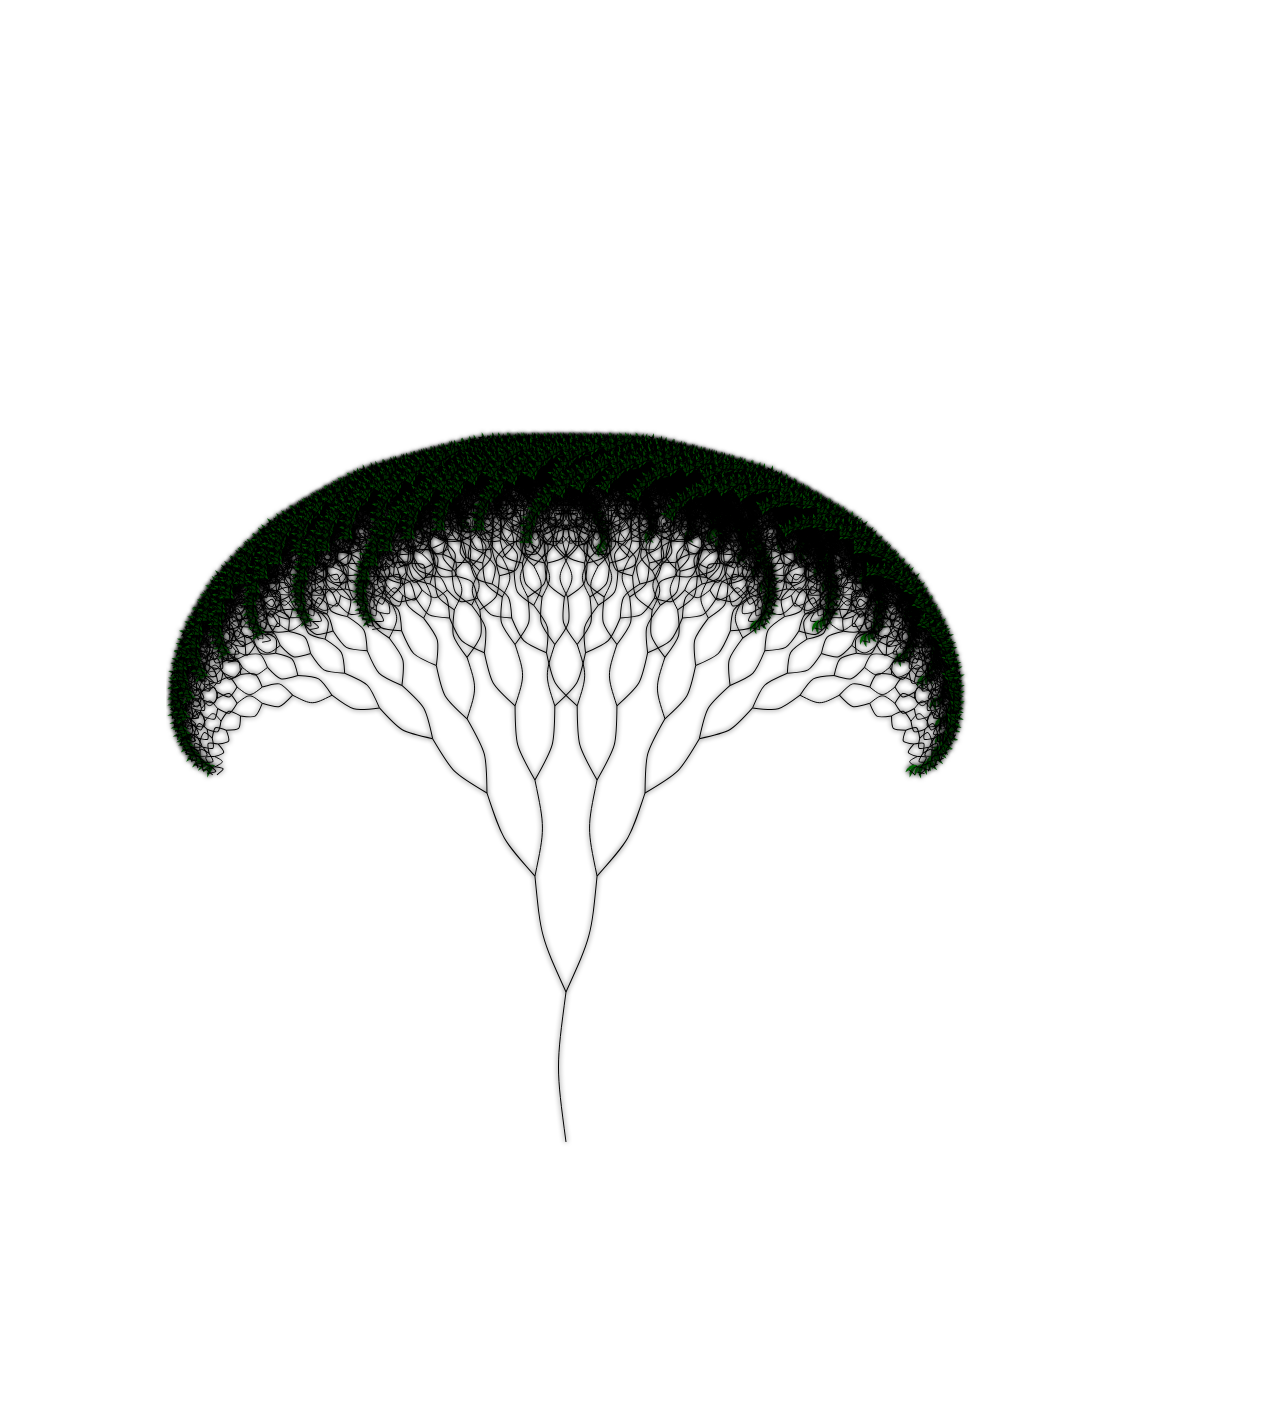
<file: fractal-tree/index.html>
<html>
    <head>
        <style>
            #myCanvas {
                position: relative;
                left: 60%;
                top: 50%;
                transform: translate(-50%, -10%);
            }
        </style>
    </head>

    <body>
        <canvas id='myCanvas' width=1200 height=1080></canvas>


        <script src='script.js'></script>
    </body>
</html>
</file>
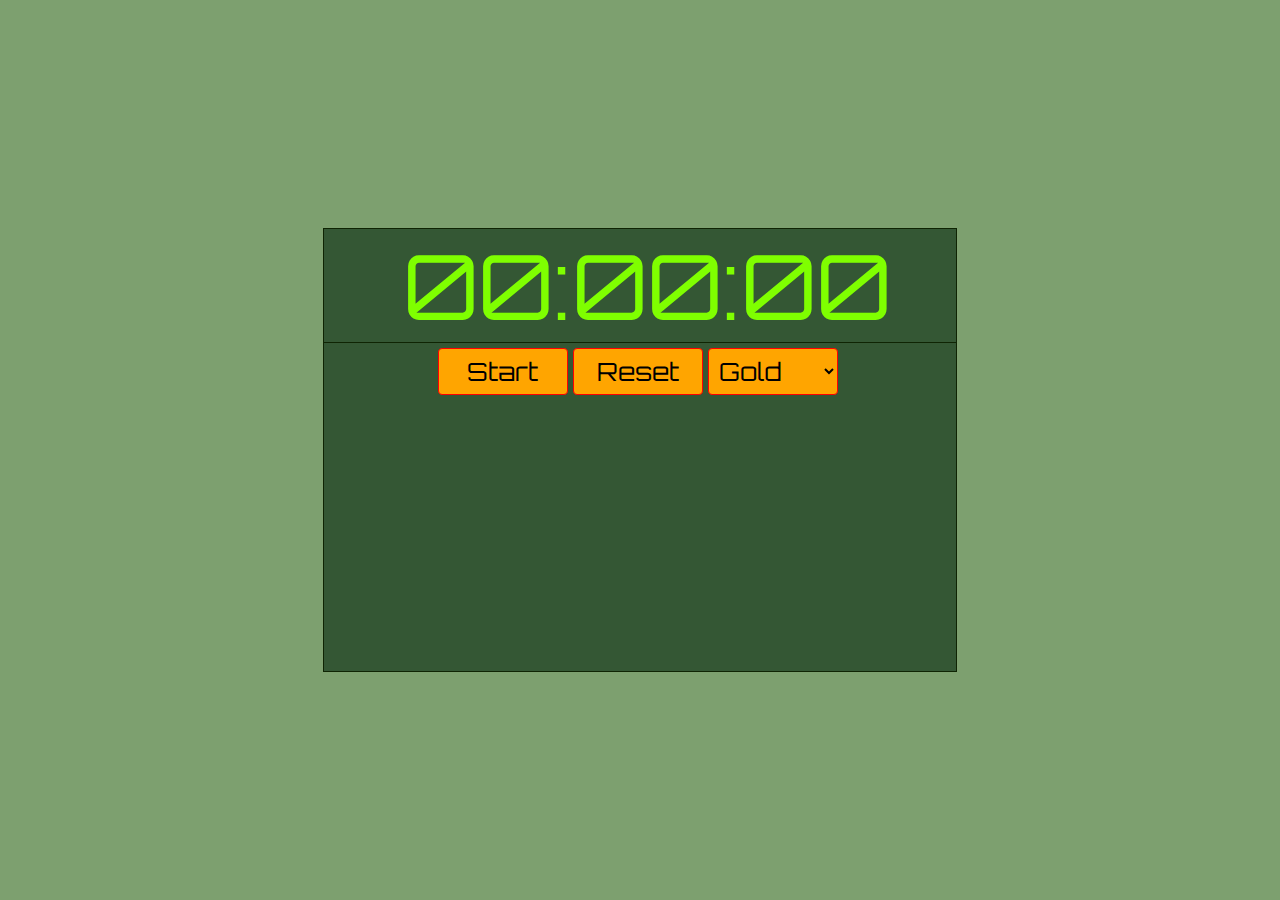
<file: JavaScript Bootcamp/index.html>
<!--src = source html - markup language; javascript - cripting language-->

 <html>
    <head> 
        <title>Lesson 6</title>
         <script src="lesson_6.js"></script> 
         <link href='https://fonts.googleapis.com/css?family=Orbitron' rel='stylesheet' type='text/css'>
         <style> 

             body, html {
                 background-color: rgb(125, 160, 111);
             }

             #content-wrapper {  
                 background-color: #345734;
                 width: 50%;
                 height: 50%;
                 position: relative;
                 left: 50%;
                 top: 50%;
                 transform: translate(-50%, -50%); 
                 border: 1px solid #0f2403;
             }

             #time-container {
                 font-size: 90px;
                 color: chartreuse;
                 border-bottom: 1px solid #0f2403;
                 font-family: 'Orbitron', sans-serif;
             }
             #time {
                margin: 0 auto;
                width: 75%;
             }

             .button-container {
                display: flex; /*to get logic in future for buttons*/
                justify-content: center; /*woulnt work without display flex */
             }
             .buttons {
                 background-color:orange;
                padding: 6px;
                width: 130px;
                font-size: 25px;
                margin-top: 5px;
                margin-right: 5px;
                font-family: 'Orbitron', sans-serif;
                outline: none;
                border: 1px solid red; 
                border-radius: 4px;
                

             }

             .buttons:hover {
                 background-color: sandybrown;
             }

             .buttons:active {
                 background-color: rgb(95, 43, 19);
             }

             #select-box:active {
                background-color: cadetblue;
             }

         </style>
    </head>

    <body>
        <div id='content-wrapper'>  <!--block element-->
            <div id='time-container'> 
                 <div id='time'>00:00:00</div>
            </div>

            <div class='button-container'> <!--class is for many objects, but id only for one object-->
                <button id='start-stop-button' class='buttons' onclick="startStop()">Start</button>
                <button id='reset-button' class='buttons' onclick="resetTimer()">Reset</button>
                <select id='select-box' class='buttons' onchange='changeColor()'> 
                    <option value='#d9ad2b'>Gold</option>
                    <option value='#00ff00'>Green</option>
                    <option value='#ff0000'>Red</option>
                    <option value='#ffffff'>White</option>
                    <option value='#000000'>Black</option>
                    <option value='random'>Random</option>
                </select>
            </div>
        </div>
    </body>
</html>
</file>
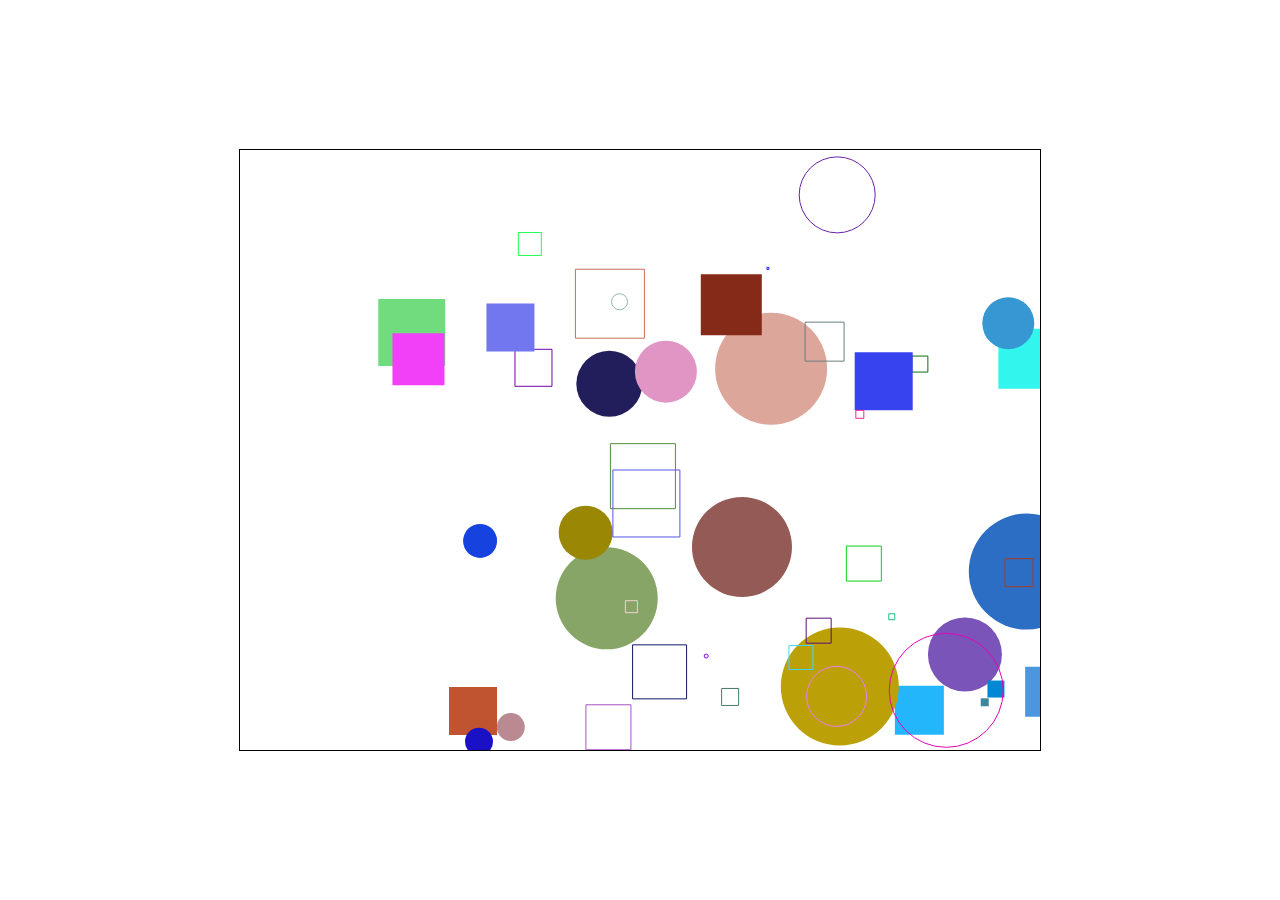
<file: oop_teacher/index.html>
<html>
    <head>
        <link href='oop.css' rel='stylesheet'/>
    </head>

    <body>
        <canvas id='myCanvas' width=800 height=600 style='border: 1px solid black;'></canvas>
        <script src='drawing.js'></script>
    </body>


</html>
</file>
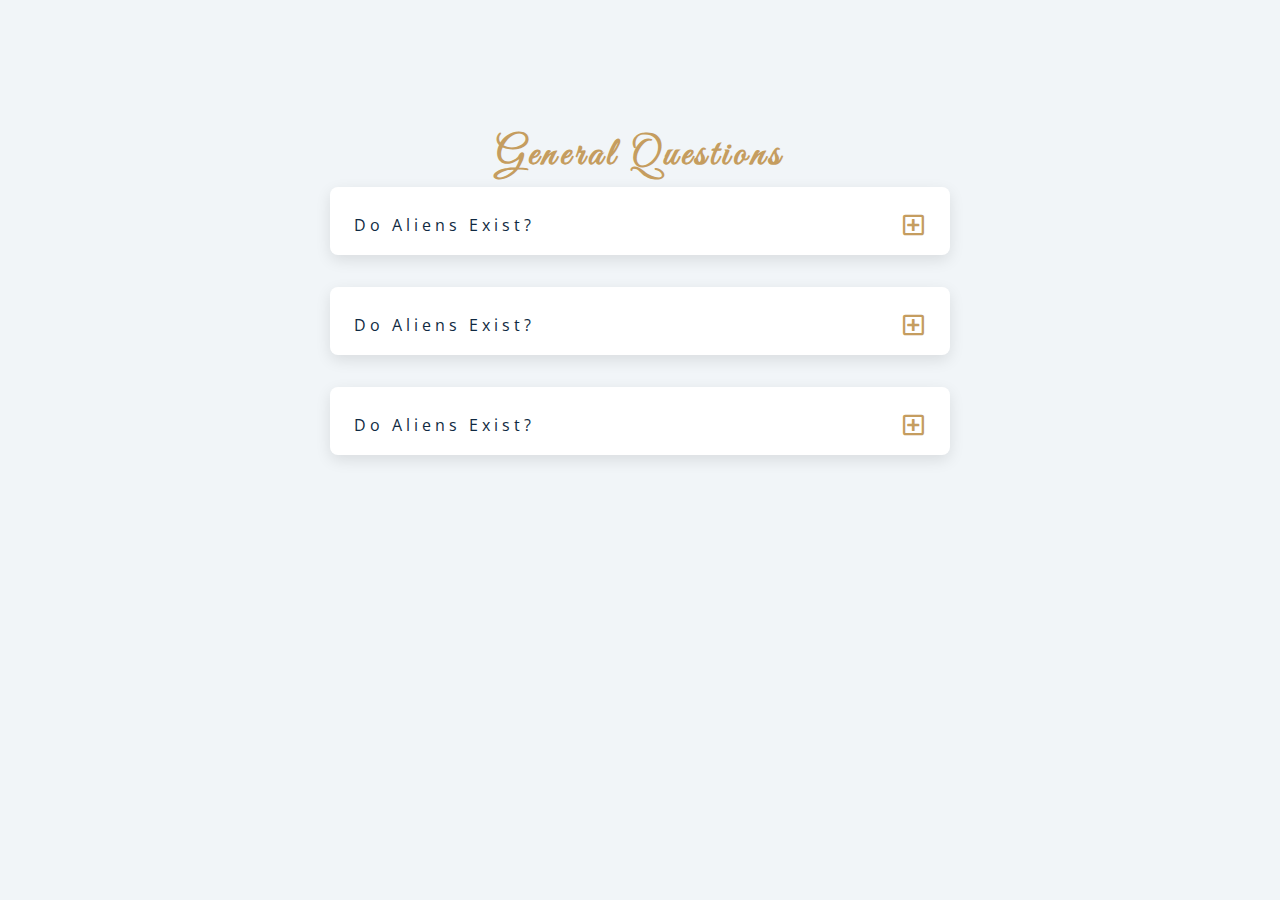
<file: questions/index.html>
<html>
    <head>
        <title>Questions</title>
        <link href='styles.css' rel='stylesheet'/>
        <link rel="stylesheet" href="https://cdnjs.cloudflare.com/ajax/libs/font-awesome/5.14.0/css/all.min.css" />
        <link href="https://fonts.googleapis.com/css?family=Great+Vibes&display=swap" rel="stylesheet" />

    </head>

    <body>
        <section>
            <div class='title'>
                <h2>general questions</h2>
            </div>

            <div class='section-center'>
                <article class='question'>
                    <div class='question-title'>
                        <p>Do aliens exist?</p>
                    
                        <button type='button' class='question-btn'> 
                            <span class='plus-icon'>
                                <i class='far fa-plus-square'></i>
                            </span>
                            <span class='minus-icon'>
                                <i class='far fa-minus-square'></i>
                            </span>
                        </button>
                    </div>
                     <!-- question text -->
                     <div class='question-text'>
                        <p>
                            Lorem ipsum dolor sit amet, consectetur adipiscing elit, sed do eiusmod tempor incididunt ut labore et dolore magna aliqua.
                             Ut enim ad minim veniam, quis nostrud exercitation ullamco laboris nisi ut aliquip ex ea commodo consequat. 
                             Duis aute irure dolor in reprehenderit in voluptate velit esse cillum dolore eu fugiat nulla pariatur. 
                            Excepteur sint occaecat cupidatat non proident, sunt in culpa qui officia deserunt mollit anim id est laborum.
                        </p>

                     </div>
                </article>

                <article class='question'>
                    <div class='question-title'>
                        <p>Do aliens exist?</p>
                    
                        <button type='button' class='question-btn'> 
                            <span class='plus-icon'>
                                <i class='far fa-plus-square'></i>
                            </span>
                            <span class='minus-icon'>
                                <i class='far fa-minus-square'></i>
                            </span>
                        </button>
                    </div>
                     <!-- question text -->
                     <div class='question-text'>
                        <p>
                            Lorem ipsum dolor sit amet, consectetur adipiscing elit, sed do eiusmod tempor incididunt ut labore et dolore magna aliqua.
                             Ut enim ad minim veniam, quis nostrud exercitation ullamco laboris nisi ut aliquip ex ea commodo consequat. 
                             Duis aute irure dolor in reprehenderit in voluptate velit esse cillum dolore eu fugiat nulla pariatur. 
                            Excepteur sint occaecat cupidatat non proident, sunt in culpa qui officia deserunt mollit anim id est laborum.
                        </p>

                     </div>
                </article>

                <article class='question'>
                    <div class='question-title'>
                        <p>Do aliens exist?</p>
                    
                        <button type='button' class='question-btn'> 
                            <span class='plus-icon'>
                                <i class='far fa-plus-square'></i>
                            </span>
                            <span class='minus-icon'>
                                <i class='far fa-minus-square'></i>
                            </span>
                        </button>
                    </div>
                     <!-- question text -->
                     <div class='question-text'>
                        <p>
                            Lorem ipsum dolor sit amet, consectetur adipiscing elit, sed do eiusmod tempor incididunt ut labore et dolore magna aliqua.
                             Ut enim ad minim veniam, quis nostrud exercitation ullamco laboris nisi ut aliquip ex ea commodo consequat. 
                             Duis aute irure dolor in reprehenderit in voluptate velit esse cillum dolore eu fugiat nulla pariatur. 
                            Excepteur sint occaecat cupidatat non proident, sunt in culpa qui officia deserunt mollit anim id est laborum.
                        </p>

                     </div>
                </article>
                

            </div>

        </section>
        
        <script src='script.js'></script>
    </body>


</html>
</file>
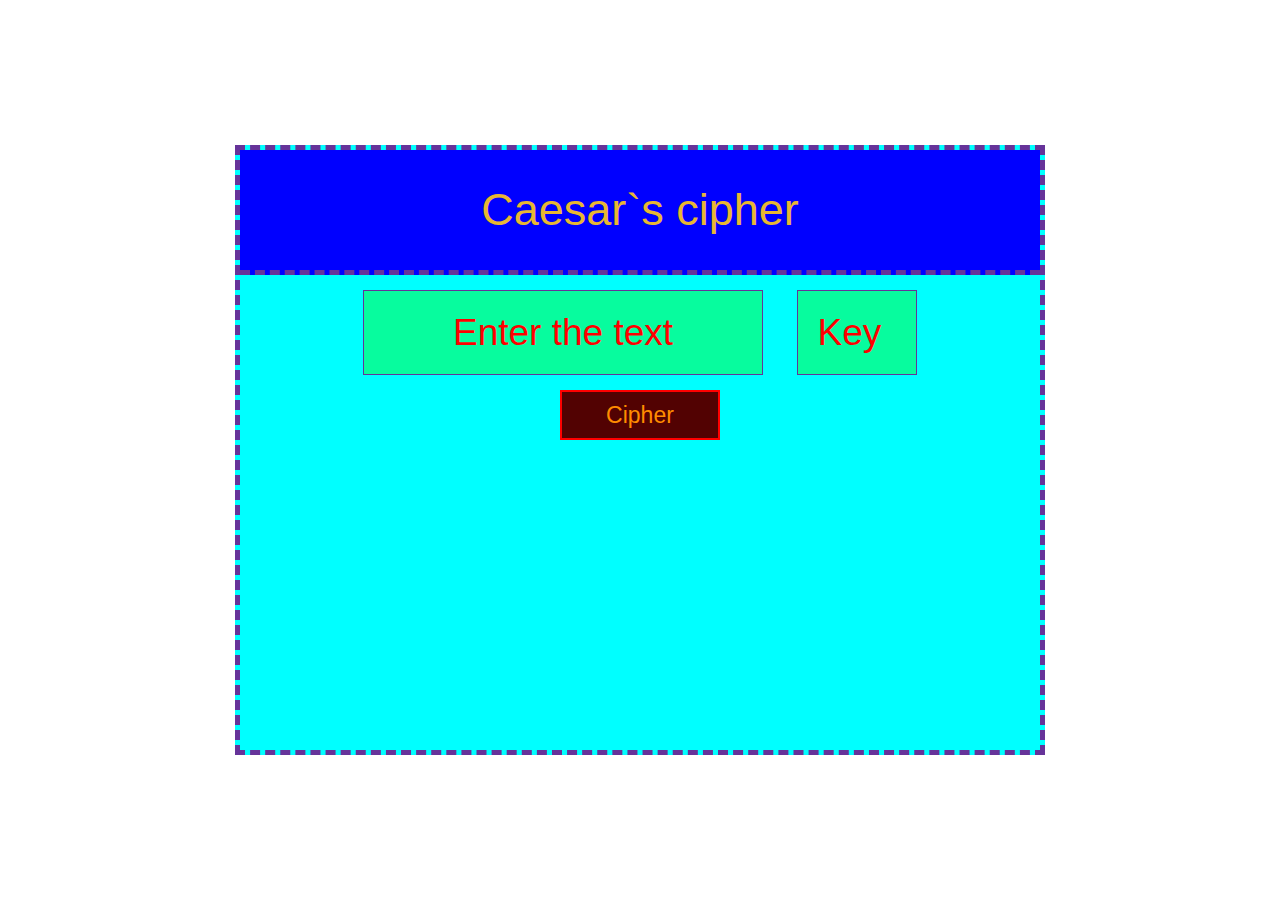
<file: caesar/caesar.html>
<html>
    <head>
        <title>Caesar`s cipher</title>
        <script src=caesar.js></script>
        <link href='caesar-style.css' rel='stylesheet' type='text/css'/>
    </head>

    <body>

        <div id='content-wrapper'>
            <div id='result-container'>
                Caesar`s cipher
            </div>

            <div id='controls-container'>
                <div id='top-controls'>
                    <input id='msg-input' type='text' placeholder="Enter the text"/>
                    <input id='key-input' type='number'placeholder='Key'/>
                </div>
                <div id='bottom-controls'>
                    <button id='cipher-button' onclick="caesarsCipher()">Cipher </button>
                </div>
            </div>
        </div>


    </body>


</html>
</file>
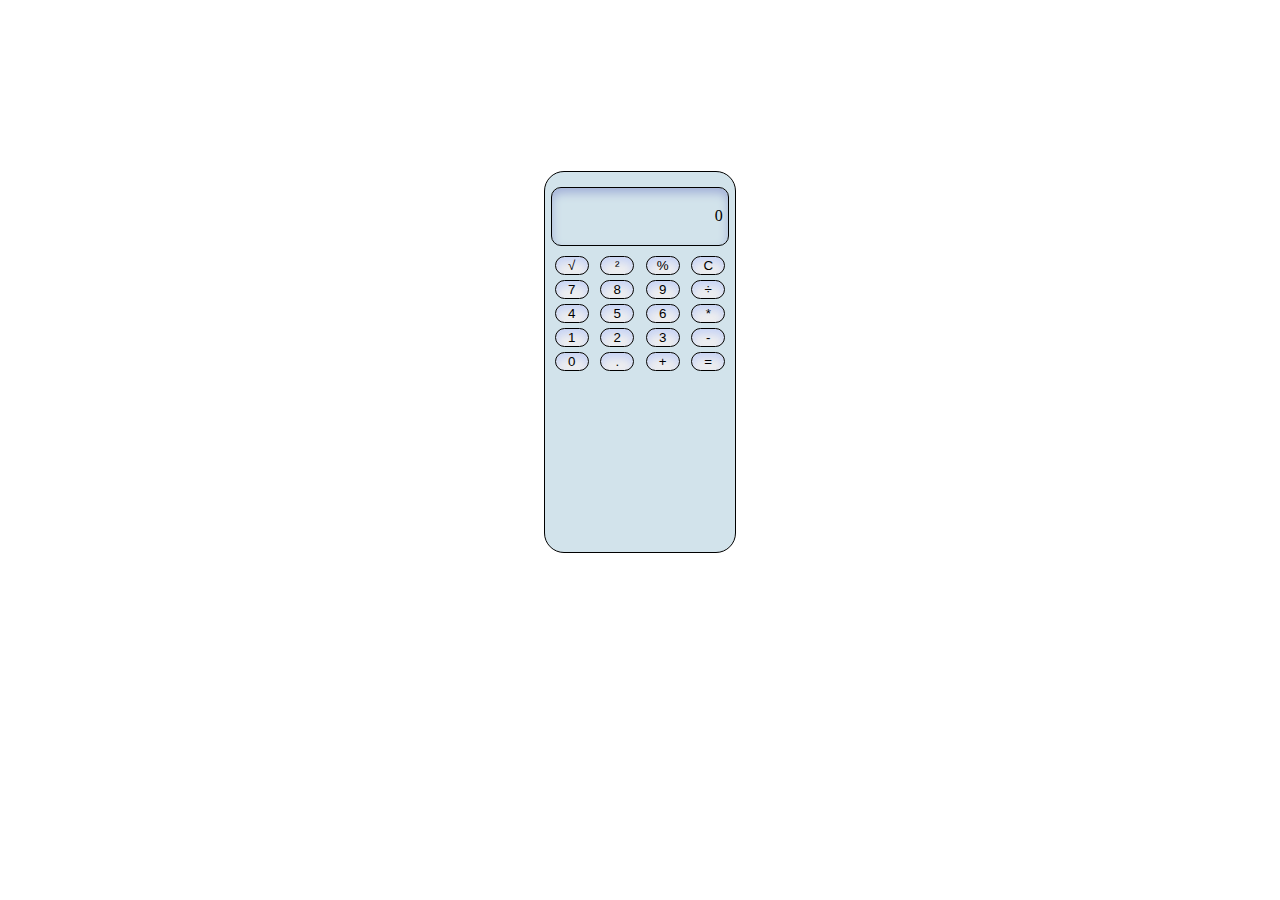
<file: calc-oop-teacher/calc.html>
<html>
    <head>
        <link href='calc.css' rel='stylesheet'/>
    </head>

    <body>
        <div id='calculator'>
            <div id='result'>0</div>
            <div id='buttons'>
                <div class='row'>
                    <button onclick="setOperator(OPERATION_SQUAREROOT)">√</button>
                    <button onclick="setOperator(OPERATION_SQUARE)">²</button>
                    <button onclick="setOperator(OPERATION_MODULO)">%</button>
                    <button onclick="reset()">C</button>
                </div>

                <div class='row'>
                    <button onclick="setInputNumber(this)">7</button>
                    <button onclick="setInputNumber(this)">8</button>
                    <button onclick="setInputNumber(this)">9</button>
                    <button onclick="setOperator(OPERATION_DIVISION)">÷</button>
                </div>

                <div class='row'>
                    <button onclick="setInputNumber(this)">4</button>
                    <button onclick="setInputNumber(this)">5</button>
                    <button onclick="setInputNumber(this)">6</button>
                    <button onclick="setOperator(OPERATION_MULTIPLICATION)">*</button>   
                </div>

                <div class='row'>
                    <button onclick="setInputNumber(this)">1</button>
                    <button onclick="setInputNumber(this)">2</button>
                    <button onclick="setInputNumber(this)">3</button>
                    <button onclick="setOperator(OPERATION_SUBTRACTION)">-</button>
                </div>

                <div class='row'>
                    <button onclick="setInputNumber(this)">0</button>
                    <button onclick="setCommaEnabled(true)">.</button>
                    <button onclick="setOperator(OPERATION_ADDITION)">+</button>
                    <button onclick="setOperator(OPERATION_EQUALS)">=</button>
                </div>
            </div>
        </div>

        <script src='calc.js'></script>
    </body>
</html>
</file>
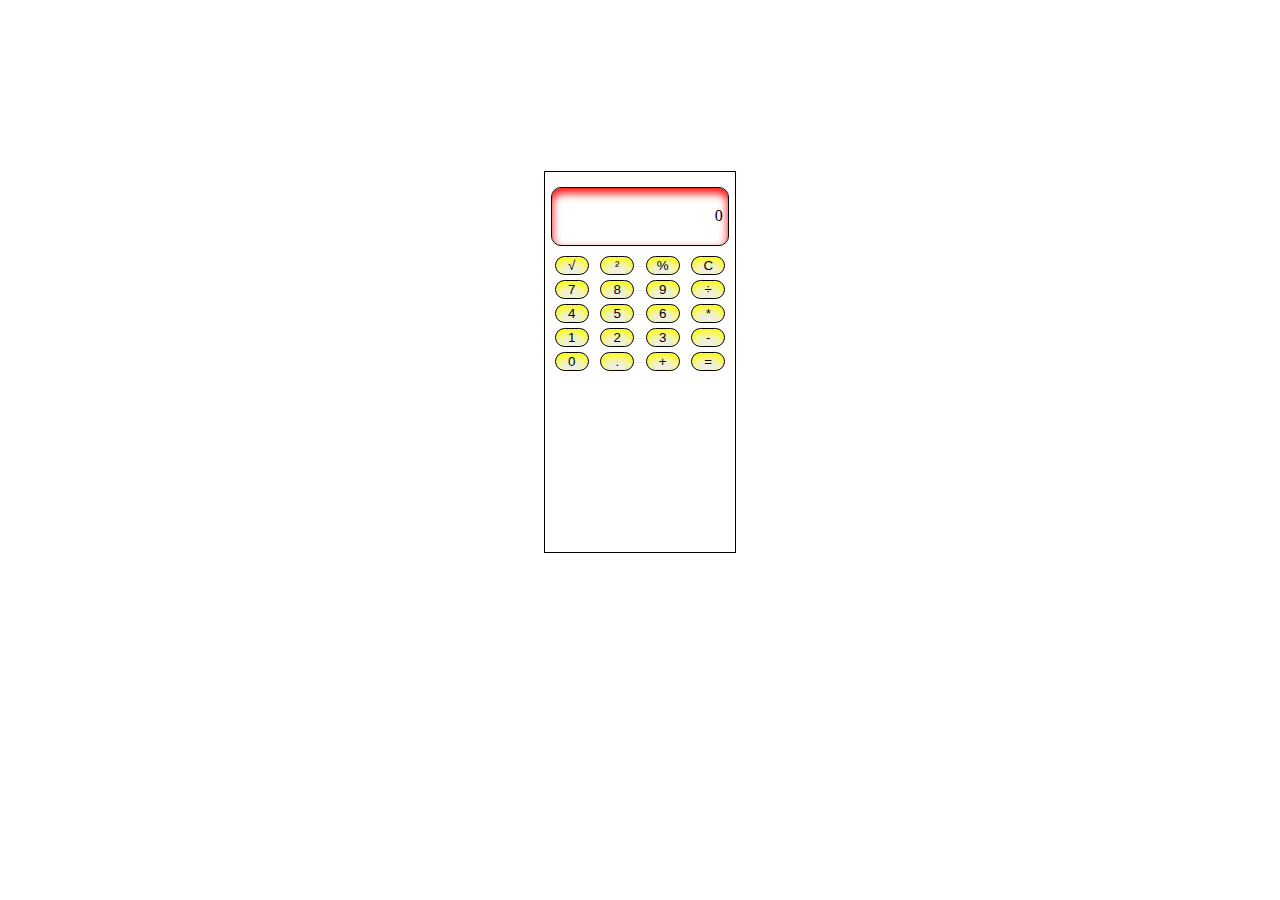
<file: calculator/calc.html>
<html>
    <head>
        <title>Calculator teacher</title>
        <link href='calc.css' rel='stylesheet' type='text/css'/>
    </head>

    <body>

        <div id='calculator'> <!-- div is HTNL element-->
            <div id='result'>0</div>
            <div id='buttons'> 
                <div class='row'>
                    <button onclick="setOperator(OPERATION_SQUAREROOT)">√</button>
                    <button onclick="setOperator(OPERATION_SQUARE)">²</button>
                    <button onclick="setOperator(OPERATION_MODULO)">%</button>
                    <button onclick="reset()">C</button>
                </div>
                <div class='row'>
                    <button onclick="setInputNumber(this)">7</button>
                    <button onclick="setInputNumber(this)">8</button>
                    <button onclick="setInputNumber(this)">9</button>
                    <button onclick="setOperator(OPERATIOR_DIVISION)">÷</button>
                </div>
                <div class='row'>
                    <button onclick="setInputNumber(this)">4</button>
                    <button onclick="setInputNumber(this)">5</button>
                    <button onclick="setInputNumber(this)">6</button>
                    <button onclick="setOperator(OPERATION_MULTIPLICATION)">*</button>
                </div>
                <div class='row'>
                    <button onclick="setInputNumber(this)">1</button>
                    <button onclick="setInputNumber(this)">2</button>
                    <button onclick="setInputNumber(this)">3</button>
                    <button onclick="setOperator(OPERATION_SUBTRACTION)">-</button>
                </div>
                <div class='row'>
                    <button onclick="setInputNumber(this)">0</button>
                    <button onclick="setCommaEnabled(true)">.</button>
                    <button onclick="setOperator(OPERATION_ADDITION)">+</button>
                    <button onclick="setOperator(OPERATION_EQUALS)">=</button>
                </div>
            </div>
        </div>

        <script src=calc.js></script>
    </body>

</html>
</file>
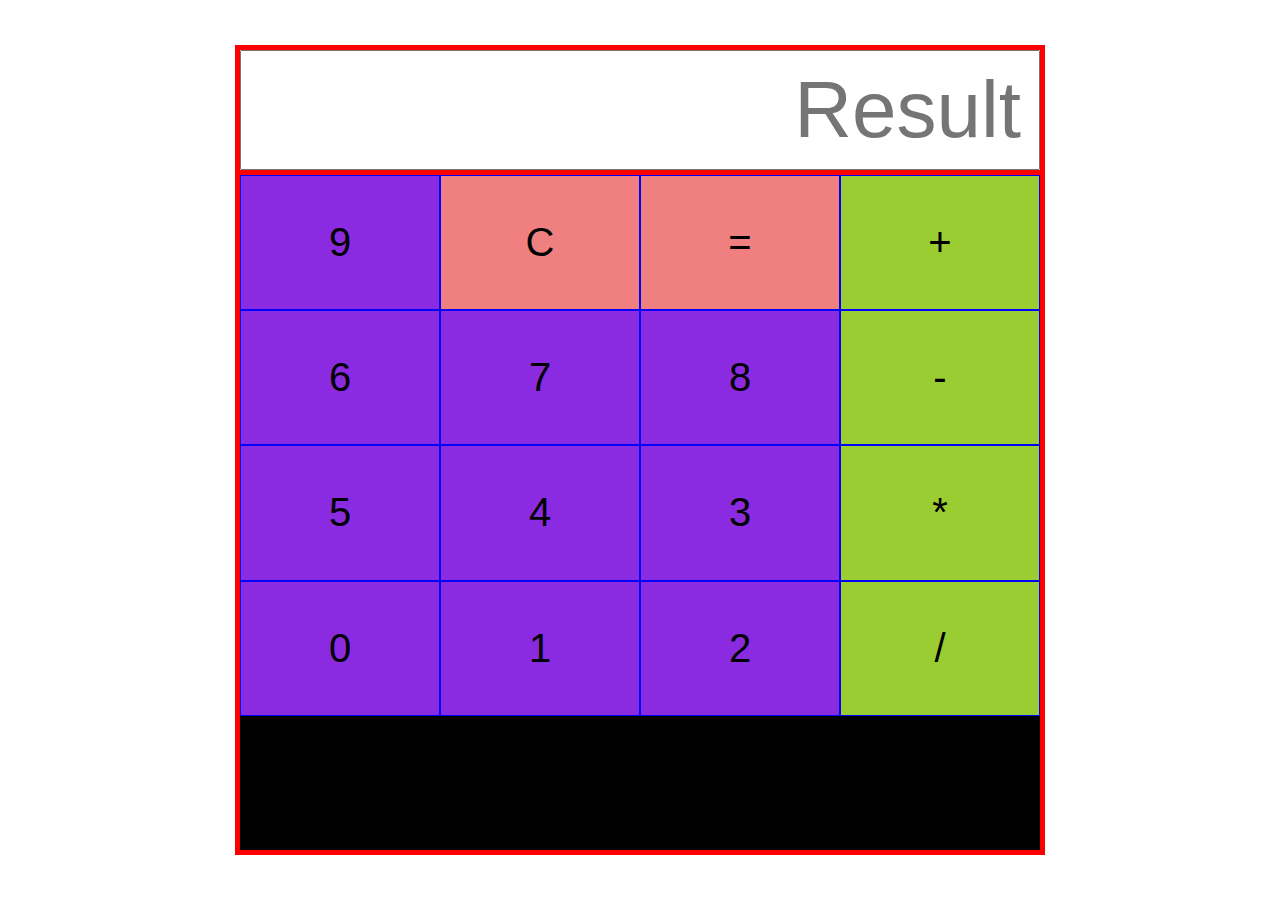
<file: calculator/calculator.html>
<html>
    <head>
        <title>Calculator</title>
        <!--<script src=timer.js></script>-->
        <link href='calculator.css' rel='stylesheet' type='text/css'/>
    </head>

    <body>

        <div id='content-wrapper'>
            <div id='result-container'>
                <input id='number-output' type='number' placeholder="Result"/>
            </div>

            <div id='button-container'>
                <div class='boardRow'>
                    <button style="background: blueviolet;" id='b00' class='tile' onclick='doSmtg(0, 0)'>9</button>
                    <button style="background: lightcoral;"id='b10' class='tile' onclick='doSmtg(1, 0)'>C</button>
                    <button style="background: lightcoral;"id='b20' class='tile' onclick='doSmtg(2, 0)'>=</button>
                    <button id='b20' class='tile' onclick='doSmtg(3, 0)'>+</button>
               </div> <!--class is common styling for more elements-->
               <div class='boardRow'>
                   <button style="background: blueviolet;" id='b01' class='tile' onclick='doSmtg(0, 1)'>6</button>
                   <button style="background: blueviolet;" id='b11' class='tile' onclick='doSmtg(1, 1)'>7</button>
                   <button style="background: blueviolet;" id='b21' class='tile' onclick='doSmtg(2, 1)'>8</button>
                   <button id='b21' class='tile' onclick='doSmtg(3, 1)'>-</button>
               </div>
               <div class='boardRow'>
                   <button style="background: blueviolet;" id='b02' class='tile' onclick='doSmtg(0, 2)'>5</button>
                   <button style="background: blueviolet;" id='b12' class='tile' onclick='doSmtg(1, 2)'>4</button>
                   <button style="background: blueviolet;" id='b22' class='tile' onclick='doSmtg(2, 2)'>3</button>
                   <button id='b22' class='tile' onclick='addSmtg(3, 2)'>*</button>
               </div>
               <div class='boardRow'>
                    <button style="background: blueviolet;" id='b02' class='tile' onclick='doSmtg(0, 3)'>0</button>
                    <button style="background: blueviolet;" id='b12' class='tile' onclick='doSmtg(1, 3)'>1</button>
                    <button style="background: blueviolet;" id='b22' class='tile' onclick='doSmtg(2, 3)'>2</button>
                    <button id='b22' class='tile' onclick='doSmtg(3, 3)'>/</button>
                </div>

            </div>

        </div>

        <script src=calculator.js></script>
    </body>

</html>
</file>
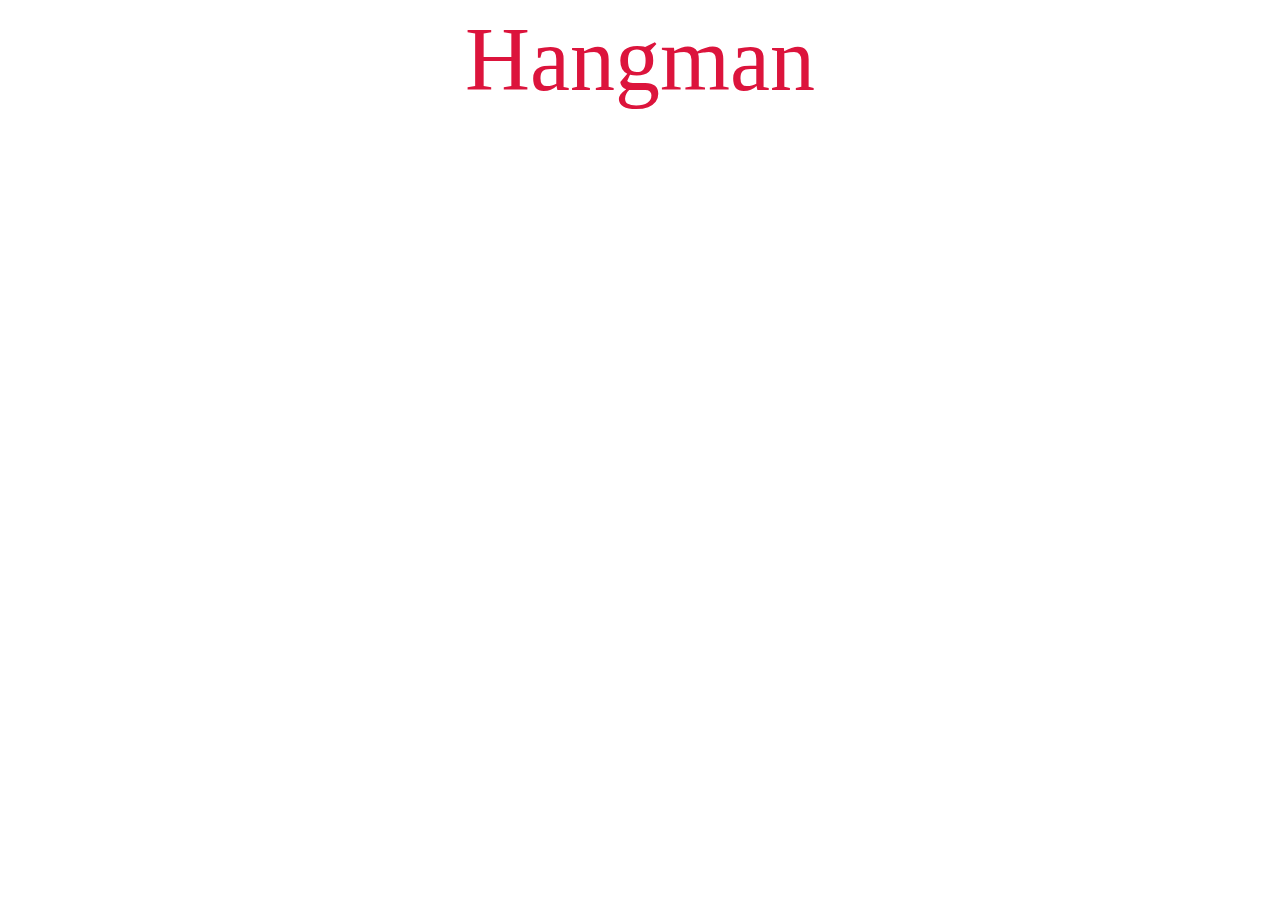
<file: hangman/hangman.html>
<html>
    <head>
        <title>Hangman</title>
        <!--<script src=timer.js></script>-->
        <link href='hangman.css' rel='stylesheet' type='text/css'/>
    </head>

    <body>

        <div id='top' class="container">
            Hangman
        </div>
        <div id='mid' class="container">
    
        </div> 
        <div id='bot' class="container"></div>
            

        <script src=hangman.js></script>
    </body>

</html>
</file>
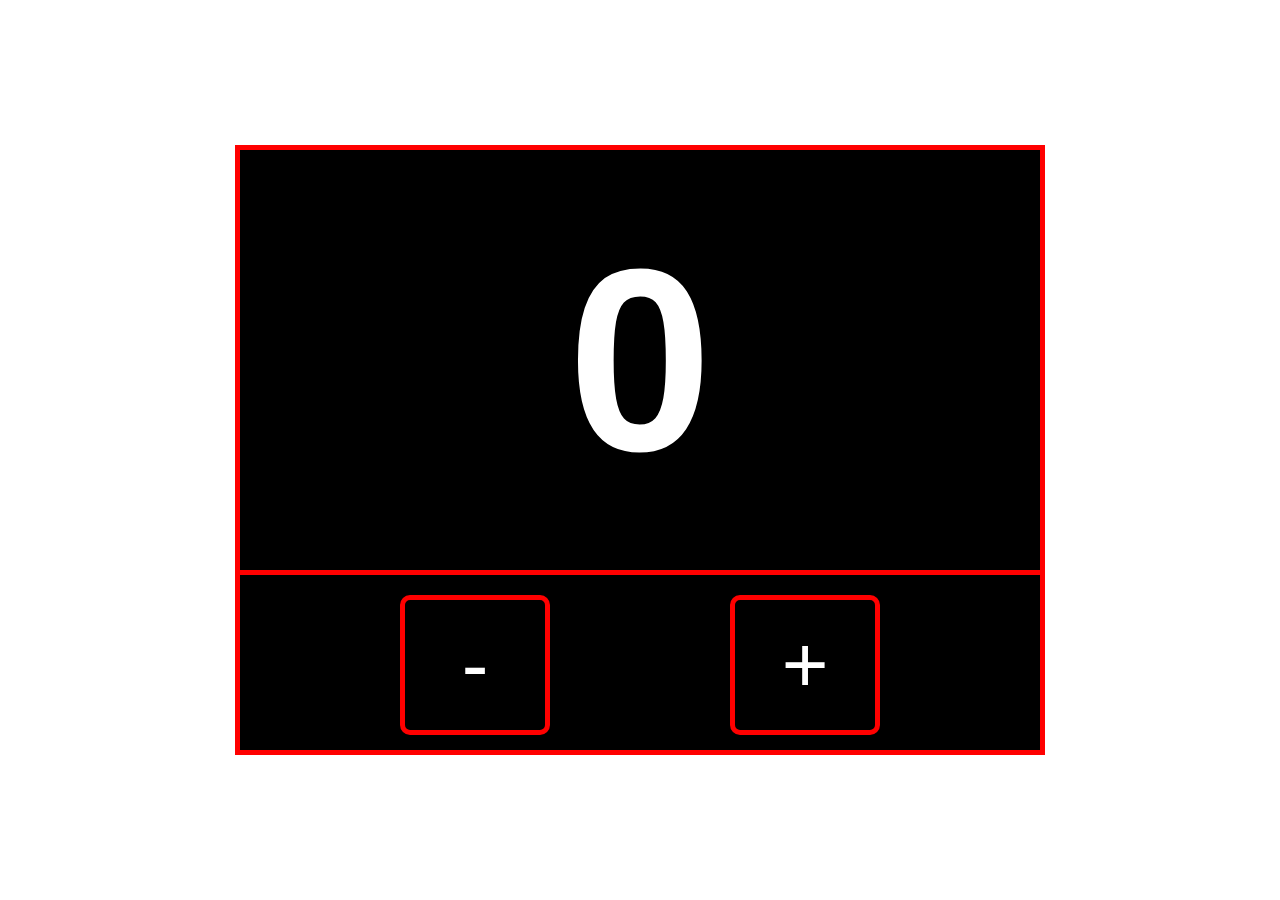
<file: JavaScript Bootcamp/timer.html>
<html>
    <head>
        <title>Timer with plus and minus</title>
        <!--<script src=timer.js></script>-->
        <link href='timer-style.css' rel='stylesheet' type='text/css'/>
    </head>

    <body>

        <div id='content-wrapper'>
            <div id='number-container'>
                <h1 id='counterNumber'>0</h1>
            </div>

            <div id='button-container'>
                <button id='decrease-button' class='buttons'>-</button>
                <button id='increase-button' class='buttons'>+</button>
            </div>

        </div>

        <script src=timer.js></script>
    </body>

</html>
</file>
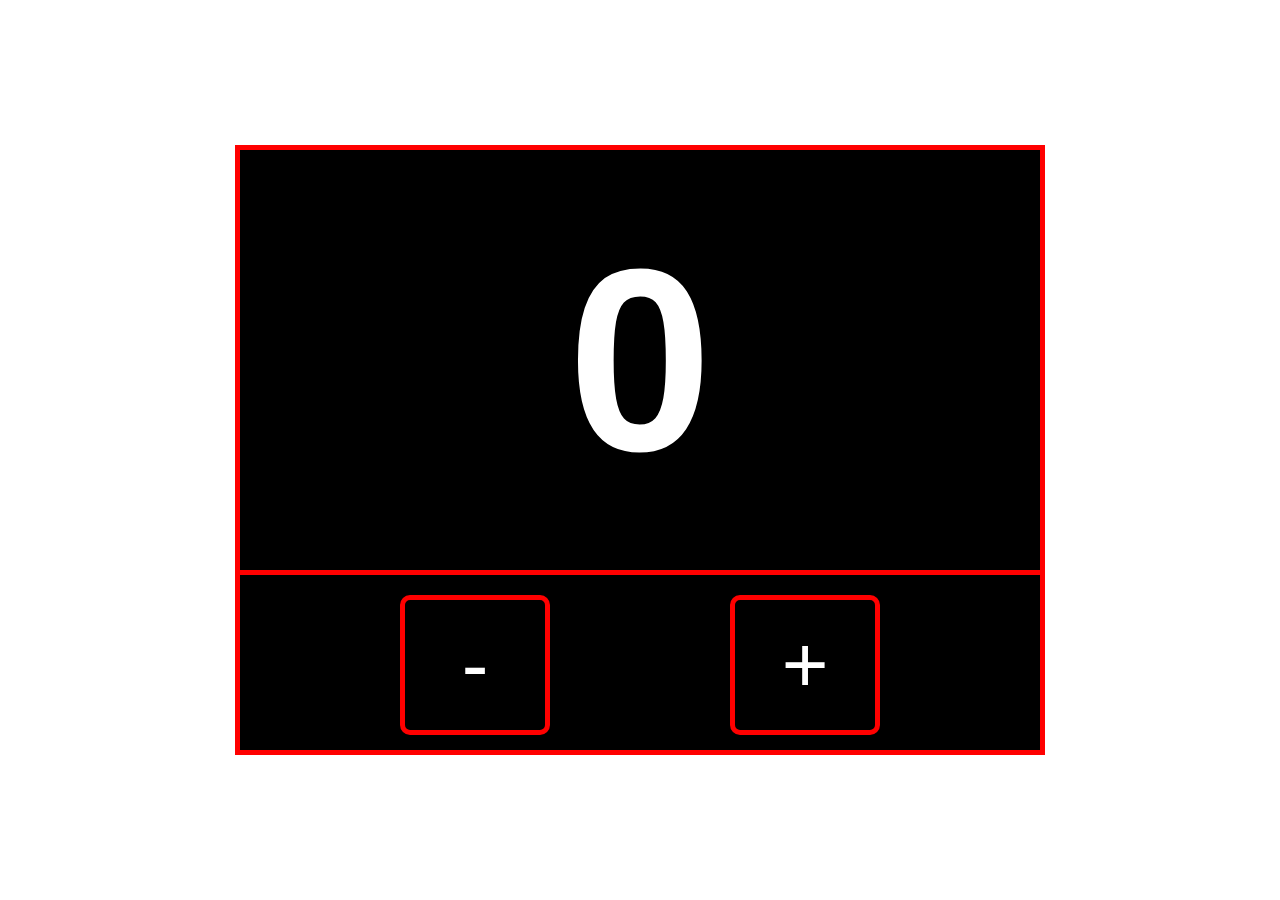
<file: JavaScript Bootcamp/timer_2.html>
<html>
    <head>
        <title>Timer with plus and minus</title>
        <!--<script src=timer.js></script>-->
        <link href='timer-style.css' rel='stylesheet' type='text/css'/>
    </head>

    <body>

        <div id='content-wrapper'>
            <div id='number-container'>
                <h1 id='counterNumber'>0</h1>
            </div>

            <div id='button-container'>
                <button id='decrease-button' class='buttons' onclick="decreaseBtn()">-</button>
                <button id='increase-button' class='buttons' onclick="increaseBtn()">+</button>
            </div>

        </div>

        <script src=timer_2.js></script>
    </body>

</html>
</file>
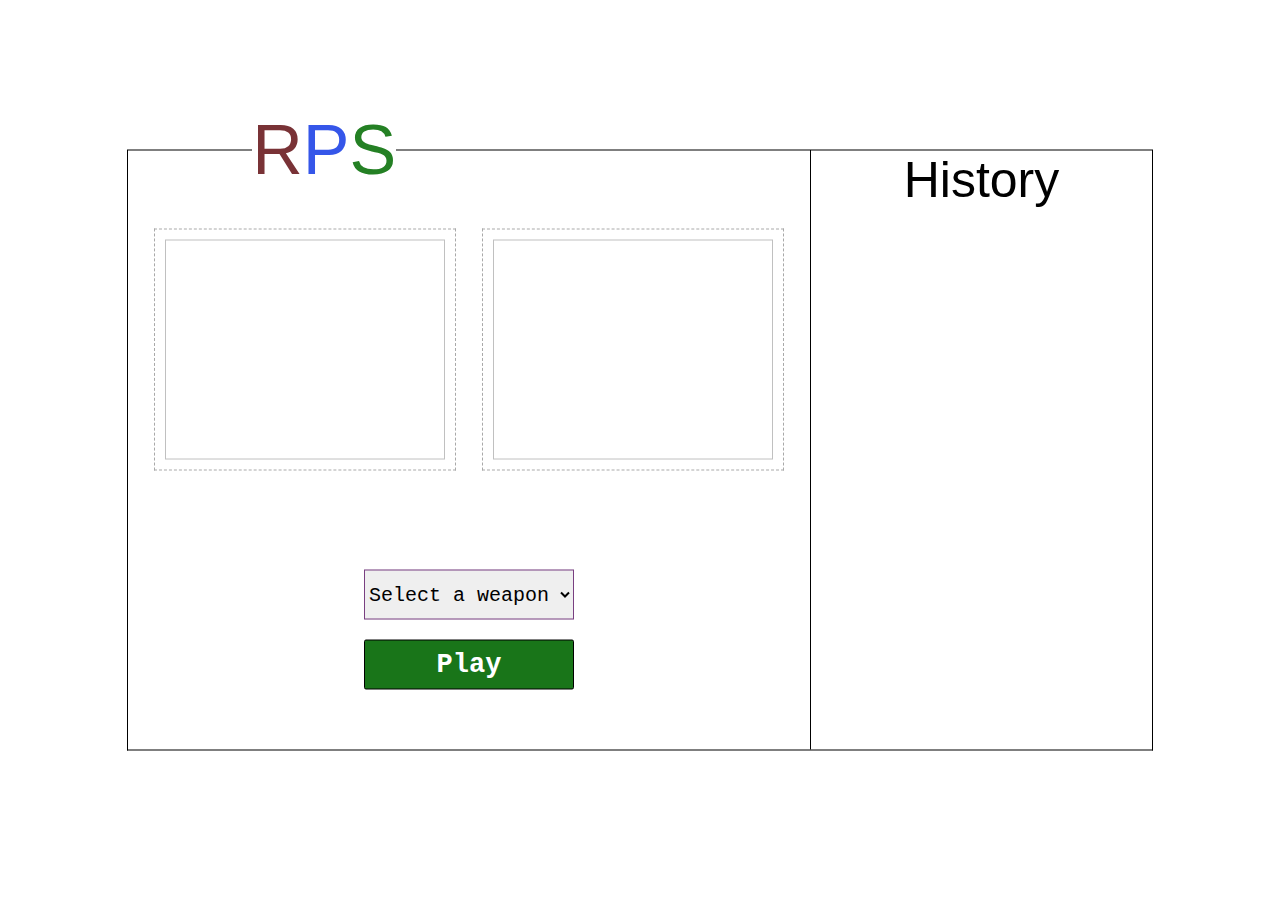
<file: rock-paper-scissors/rps.html>
<html>
    <head>
        <title>Rock Paper Scissors</title>
        <script src=rps.js></script>
        <link href='rps-style.css' rel='stylesheet' type='text/css'/>
    </head>

    <body>

        <div id='mainWrapper'> <!--div is block element not inlain element <span>Hi</span> span is inline element-->
            <div id='gameContainer'>
                <div id='top' style="display: flex;">
                    <div id='topLeftPart'></div>
                    <div style="display:flex">
                            <span class='rps r'>R</span>
                            <span class='rps p'>P</span>
                            <span class='rps s'>S</span>
                    </div>
                    <div class='topRightPart'></div>
                </div>

                <div id='imgContainer'>
                    <img id='playerChoiceImg'/>
                    <img id='enemyChoiceImg'/>
                </div>

                <div id='fightResult'>

                </div>

                <div id='controlsContainer'>
                    <select id='playerWeaponSelect' onchange='chooseWeapon()'>
                        <option value='not_selected'>Select a weapon</option>
                        <option value='rock'>Rock</option>
                        <option value='paper'>Paper</option>
                        <option value='scissors'>Scissors</option>
                    </select>
                    <button id='playButton' onclick="play()">Play</button> <!--block is inline element-->
                </div>

            </div>

            <div id='historyContainer'>
                    <div id='label'>History</div>
            </div>
            
        </div>


    </body>


</html>
</file>
<file: oop_teacher/oop.css>
#myCanvas {
    position: relative;
    left: 50%;
    top: 50%;
    transform: translate(-50%, -50%);
}
</file>
<file: questions/styles.css>
/*
===============
Fonts
===============
*/
@import url("https://fonts.googleapis.com/css?family=Open+Sans|Roboto:400,700&display=swap");

/*
===============
Variables
===============
*/

:root {
  /* dark shades of primary color*/
  --clr-primary-1: hsl(205, 86%, 17%);
  --clr-primary-2: hsl(205, 77%, 27%);
  --clr-primary-3: hsl(205, 72%, 37%);
  --clr-primary-4: hsl(205, 63%, 48%);
  /* primary/main color */
  --clr-primary-5: #49a6e9;
  /* lighter shades of primary color */
  --clr-primary-6: hsl(205, 89%, 70%);
  --clr-primary-7: hsl(205, 90%, 76%);
  --clr-primary-8: hsl(205, 86%, 81%);
  --clr-primary-9: hsl(205, 90%, 88%);
  --clr-primary-10: hsl(205, 100%, 96%);
  /* darkest grey - used for headings */
  --clr-grey-1: hsl(209, 61%, 16%);
  --clr-grey-2: hsl(211, 39%, 23%);
  --clr-grey-3: hsl(209, 34%, 30%);
  --clr-grey-4: hsl(209, 28%, 39%);
  /* grey used for paragraphs */
  --clr-grey-5: hsl(210, 22%, 49%);
  --clr-grey-6: hsl(209, 23%, 60%);
  --clr-grey-7: hsl(211, 27%, 70%);
  --clr-grey-8: hsl(210, 31%, 80%);
  --clr-grey-9: hsl(212, 33%, 89%);
  --clr-grey-10: hsl(210, 36%, 96%);
  --clr-white: #fff;
  --clr-red-dark: hsl(360, 67%, 44%);
  --clr-red-light: hsl(360, 71%, 66%);
  --clr-green-dark: hsl(125, 67%, 44%);
  --clr-green-light: hsl(125, 71%, 66%);
  --clr-gold: #c59d5f;
  --clr-black: #222;
  --ff-primary: "Roboto", sans-serif;
  --ff-secondary: "Open Sans", sans-serif;
  --transition: all 0.3s linear;
  --spacing: 0.25rem;
  --radius: 0.5rem;
  --light-shadow: 0 5px 15px rgba(0, 0, 0, 0.1);
  --dark-shadow: 0 5px 15px rgba(0, 0, 0, 0.2);
  --max-width: 1170px;
  --fixed-width: 620px;
}
/*
===============
Global Styles
===============
*/

*,
::after,
::before {
  margin: 0;
  padding: 0;
  box-sizing: border-box;
}
body {
  font-family: var(--ff-secondary);
  background: var(--clr-grey-10);
  color: var(--clr-grey-1);
  line-height: 1.5;
  font-size: 0.875rem;
}
ul {
  list-style-type: none;
}
a {
  text-decoration: none;
}
img:not(.logo) {
  width: 100%;
}
img {
  display: block;
}

h1,
h2,
h3,
h4 {
  letter-spacing: var(--spacing);
  text-transform: capitalize;
  line-height: 1.25;
  margin-bottom: 0.75rem;
  font-family: var(--ff-primary);
}
h1 {
  font-size: 3rem;
}
h2 {
  font-size: 2rem;
}
h3 {
  font-size: 1.25rem;
}
h4 {
  font-size: 0.875rem;
}
p {
  margin-bottom: 1.25rem;
  color: var(--clr-grey-5);
}
@media screen and (min-width: 800px) {
  h1 {
    font-size: 4rem;
  }
  h2 {
    font-size: 2.5rem;
  }
  h3 {
    font-size: 1.75rem;
  }
  h4 {
    font-size: 1rem;
  }
  body {
    font-size: 1rem;
  }
  h1,
  h2,
  h3,
  h4 {
    line-height: 1;
  }
}
/*  global classes */

.btn {
  text-transform: uppercase;
  background: transparent;
  color: var(--clr-black);
  padding: 0.375rem 0.75rem;
  letter-spacing: var(--spacing);
  display: inline-block;
  transition: var(--transition);
  font-size: 0.875rem;
  border: 2px solid var(--clr-black);
  cursor: pointer;
  box-shadow: 0 1px 3px rgba(0, 0, 0, 0.2);
  border-radius: var(--radius);
}
.btn:hover {
  color: var(--clr-white);
  background: var(--clr-black);
}
/* section */
.section {
  padding: 5rem 0;
}

.section-center {
  width: 90vw;
  margin: 0 auto;
  max-width: 1170px;
}
@media screen and (min-width: 992px) {
  .section-center {
    width: 95vw;
  }
}
main {
  min-height: 100vh;
  display: grid;
  place-items: center;
}

.title {
  margin-top: 15vh; 
}

.title h2 {
  color: var(--clr-gold);
  font-family: 'Great Vibes';
  text-align: center;
}

.section-center {
  max-width: var(--fixed-width);
}

.question {
  background: var(--clr-white);
  border-radius: var(--radius);
  box-shadow: var(--light-shadow);
  padding: 1.5rem 1.5rem 0 1.5rem;
  margin-bottom: 2rem;


}

.question-title {
  display: flex;
  align-items: center;
  justify-content: space-between;
  text-transform: capitalize;
  padding-bottom: 1rem;
}

.question-btn {
  font-size: 1.5rem;
  background: transparent;
  border-color: transparent;
  cursor: pointer;
  color: var(--clr-gold);
  transition: var(--transition);
}

.question-btn:hover {
  transform: rotate(90deg);
}


.question-text {
  padding: 10px 0 14px 0;
  border-top: 1px solid rgb(49, 47, 47);
}

.question-text p {
  margin-bottom: 0;
}

.question-title p {
  margin-bottom: 0;
  letter-spacing: var(--spacing);
  color: var(--clr-grey-1);

}

.question-text {
  display: none;
}

.show-text .question-text {
  display: block;
}

.minus-icon {
  display: none;
}

.show-text .minus-icon {
  display: inline;
}

.show-text .plus-icon {
  display: none;
}
</file>
<file: caesar/caesar-style.css>
#content-wrapper {
    background-color: aqua ;
    width: 800px;
    height: 600px;
    position: relative;
    left: 50%; /*if we didnt put position relative then this wont work*/
    top: 50%;
    transform: translate(-50%, -50%); /*translate means move*/
    border: 5px dashed rebeccapurple;

}

#result-container {
    width: 100%;
    height: 20%;
    background-color: blue;
    font-size: 45px;
    color: #e8b732;
    display: flex; /* flex means one after another horizontally */
    justify-content: center; /* only if we put flex as display we an write this */
    align-items: center; /*centered vertically */
    border-bottom: 5px dashed rebeccapurple;
    font-family:'Lucida Sans', Verdana, sans-serif;
}

input {
    height: 85px;
    outline: none;
    font-size: 37px;
    text-align: center;
    font-family:'Lucida Sans', Verdana, sans-serif;
    background-color: rgb(7, 252, 158);
    border: 1px solid rebeccapurple;
    color: darkgreen;
    margin: 15px;
}

#msg-input {
    width: 50%;
}

#key-input {
    width: 15%;
}

#controls-container {
    height: 80%;
    width: 100%;
    text-align: center;
}

#cipher-button {
    width: 20%;
    height: 50px;
    color: darkorange;
    outline: none;
    border: 2px solid red;
    background-color: rgb(82, 2, 2);
    font-family:'Lucida Sans', Verdana, sans-serif;
    font-size: 23px;
}

#cipher-button:hover {
    background-color: snow;
}

#cipher-button:active {
    background-color: snow;
}

::placeholder {
    color: rgb(255, 0, 0)
}
</file>
<file: calc-oop-teacher/calc.css>
body {
    display: flex;
    justify-content: center;
    align-items: center;
}

#calculator {
    width: 15%;
    height: 43%;
    background-color: rgb(210, 227, 235);
    border: 1px solid black;
    position: relative;
    top: -10%;
    border-radius: 20px;
    user-select: none;
}

#result {
    width: 90%;
    height: 15%;
    border: 1px solid black;
    margin: 0 auto;
    margin-top: 15px;
    padding-right: 5px;
    display: flex;
    justify-content: flex-end;
    align-items: center;
    border-radius: 10px;
    box-shadow: 0px 5px 10px rgb(163, 177, 216) inset;
}

button {
    width: 20%;
    border-radius: 10px;
    border: 1px solid black;
    box-shadow: 0px 5px 10px rgb(197, 210, 245) inset;
}

button:hover {
    background-color: rgb(195, 208, 224);
}

.row {
    display: flex;
    justify-content: space-between;
    margin-bottom: 5px;
}

#buttons {
    width: 90%;
    margin: 0 auto;
    height: 50%;
    margin-top: 10px;
}
</file>
<file: calculator/calc.css>
body {
    display: flex;
    justify-content: center;
    align-items: center;

}


#calculator {
    width: 15%;
    height: 43%;
    border: 1px solid black;
    position: relative;
    top: -10%;
    user-select: none;
}

#result {
    width: 90%;
    height: 15%;
    border: 1px solid black;
    margin: 0 auto; /* puts in center */
    margin-top: 15px;
    /*text-align: right; /* only good for horizontaly*/
    padding-right: 5px;
    display: flex;
    justify-content: flex-end;
    align-items: center; /* good for horizontaly and verticaly*/
    border-radius: 10px;
    box-shadow: 0px 5px 10px red inset;


}

#buttons {
    width: 90%;
    margin: 0 auto;
    height: 50%;
    margin-top: 10px;

}

button {
    width: 20%;
    border-radius: 10px;
    border: 1px solid black;
    box-shadow: 0px 5px 10px yellow inset;
}

button:hover {
    background-color: violet;

}

.row {
    display: flex;
    justify-content: space-between;
    margin-bottom: 5px;
}
</file>
<file: calculator/calculator.css>
#content-wrapper {
    background-color: black ;
    width: 800px;
    height: 800px;
    position: relative;
    left: 50%; 
    top: 50%;
    transform: translate(-50%, -50%); 
    border: 5px solid red;

}

#result-container {
    background-color: lightpink;
    width: 100%;
    height: 15%;
    font-size: 80px;
    border-bottom: 5px solid red;
    font-family:'Lucida Sans', Verdana, sans-serif;
}

#number-output {
    width: 100%;
    height: 100%;
    position: relative;
    left: 50%; 
    top: 50%;
    transform: translate(-50%, -50%); 
    font-size: 80px;
    text-align: right;
}

#gameBoard {
    width: 100%;
    height: 85%;
}


.boardRow {
    display: flex;
    width: 100%;
    height: 16.90%;
}

.tile {
    width: 25%;
    background-color: yellowgreen;
    border: 1px solid blue;
    font-size: 40px;
    font-family: 'Lucida Sans', Verdana, sans-serif;
}

.tile:hover {
    background-color: rgb(202, 173, 41);
}
</file>
<file: hangman/hangman.css>
.container {
    width: 100%;
}


#top {
    height: 15%;
    font-family: Cambria, Cochin, Georgia, serif;
    font-size: 90px;
    text-align: center;
    color: crimson;
}

#top:hover {color: darkmagenta;}

#mid {
    height: 35%;
    text-align: center;
}


#bot {
    height: 50%;

}

.letterContainer {
    width: 100%;
    height: 125px;
    border-bottom: 2px solid black;
    margin: 0 auto;
    text-align: center;
    margin-right: 10px;
    font-size: 75px;
    display: flex;
    justify-content: center;
    align-items: center;

}

.letterContainer:hover {background-color: burlywood;}

.guessWord {
    display: flex;
    width: 50%;
    margin: 0 auto;


}
</file>
<file: JavaScript Bootcamp/timer-style.css>
#content-wrapper {
    background-color: black ;
    width: 800px;
    height: 600px;
    position: relative;
    left: 50%; 
    top: 50%;
    transform: translate(-50%, -50%); 
    border: 5px solid red;

}

#number-container {
    width: 100%;
    height: 70%;
    /*background-color: blue;*/
    font-size: 130px;
    color: #ffffff;
    display: flex;
    justify-content: center;
    align-items: center;
    border-bottom: 5px solid red;
    font-family: Arial, Helvetica, sans-serif;
}

#button-container {
    width: 100%;
    height: 30%;
    display: flex;
    justify-content: center; 
    /*background-color: aqua;*/
 }
 .buttons {
    background-color:black;
    width: 150px;
    font-size: 80px;
    margin-inline: 90px;
    margin-block: 20px;
    outline: none;
    border: 5px solid red; 
    color: white;
    border-radius: 10px;
 }

 .buttons:hover {
    background-color: rgb(238, 214, 0);
}

.buttons:active {
    background-color: rgb(255, 0, 179);
}
</file>
<file: rock-paper-scissors/rps-style.css>
#mainWrapper {
    width: 1024px;
    height: 600px;
    position: absolute;
    left: 50%;
    top: 50%;
    transform: translate(-50%, -50%);
    border-left: 1px solid black;
    border-bottom: 1px solid black;
    border-right: 1px solid black;
    display: flex;
}

#gameContainer {
    width: 66.6666%;
    height: 100%;
    border-right: 1px solid black;
}

#historyContainer {
    width: 33.3333%;
    border-top: 1px solid black;
    font-family: "Comic Sans MS", sans-serif;
    font-size: 50px;
    overflow-y: auto; /*so dont go out of the bounds*/
}

#topLeftPart {
    width: 30%;
    height: 50px;
    border-top: 1px solid black;
}

.topRightPart {
    width: 100%;
    height: 30px;
    border-top: 1px solid black;
}
 
.rps {
    font-size: 70px;
    position: relative;
    top: -50%;
    font-family: "Comic Sans MS", sans-serif;
}


.r { color: #793236 }
.p { color: #3556E9 }
.s { color: #248024 }


#imgContainer {
    width: 100%;
    height: 40%;
    display: flex;
    justify-content: space-evenly;
    align-items: center;
}

img {
    width: 280px;
    height: 220px;
    border: 1px dashed darkgrey;
    padding: 10px;
}



#controlsContainer {
    margin: 0 auto;
    width: 50%;
    display: flex;
    flex-direction: column;
    justify-content: center;
    align-items: center;
}


#playButton {
    width: 210px;
    height: 50px;
    outline: none;
    border: 1px solid black;
    border-radius: 2px;
    background-color: rgb(25, 117, 25);
    color: white;
    font-weight: bold;
    font-size: 27px;
    font-family:'Courier New', Courier, monospace;
}

#playerWeaponSelect {
    margin-top: 50px;
    margin-bottom: 20px;
    width: 210px;
    height: 50px;
    border: 1px solid rgb(121, 63, 129);
    outline: none;
    font-size: 20px;
    font-family:'Courier New', Courier, monospace;
}

#playButton:hover {
    background-color: rgb(20, 160, 20);
}

#playButton:active {
    background-color: rgb(4, 190, 4);
}

#label {
    text-align: center;
}

#fightResult {
    width: 100%;
    height: 50px;
    text-align: center;
    font-size: 50px;
    font-family: "Comic Sans MS", sans-serif;

}

.historyRow {
    font-size: 13px;
    font-family: "Comic Sans MS", sans-serif;
    text-align: center;
    padding: 10px;
    font-weight: bold;
}

/*

#playerChoiceSelect {
    margin-top: 50px;
    margin-bottom: 20px;
    width: 210px;
    height: 50px;
    border: 1px solid rgb(121, 63, 129);
    outline: none;
    font-size: 23px;
    font-family:'Courier New', Courier, monospace;
}

#label {
    text-align: center;
}

.match {
    text-align: center;
    padding: 10px;
    font-size: 13px;
    font-weight: bold;

    font-family: "Comic Sans MS", sans-serif;
}

#fightResult {
    width:100%;
    height: 50px;
    text-align: center;
    font-size: 50px;
    font-family: "Comic Sans MS", sans-serif;
} */
</file>
